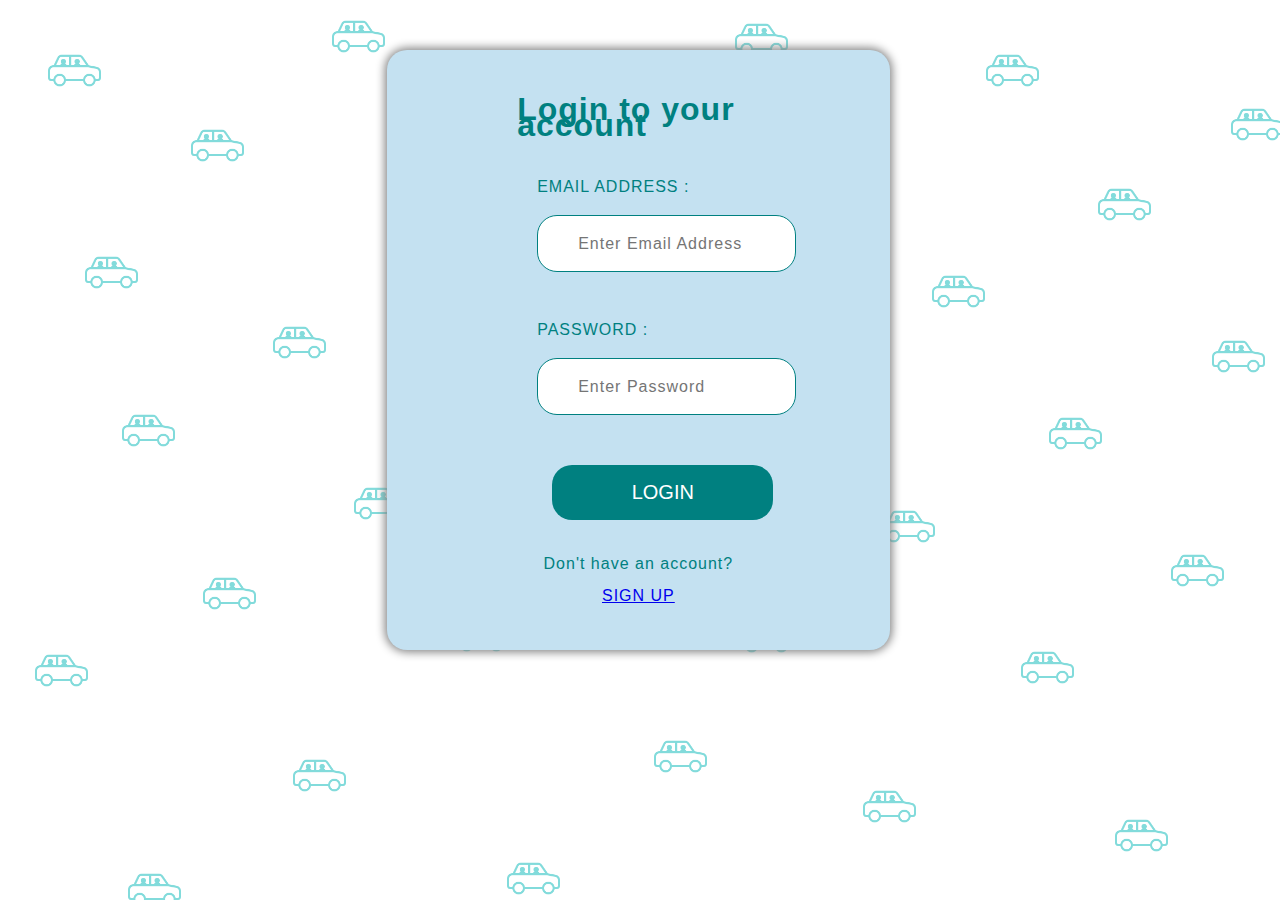
<file: login.html>
<!-- IT22558114
Piyarathna R.S. -->

<!DOCTYPE html>
<html>
    <head>
        <title>Login</title>
        <link rel="stylesheet" href="css/login.css" type="text/css">
    </head>
    <body>
        <div class="loginForm">
            <form action="#" method="post">
                <div class="formContent">
                    <h1>Login to your account</h1><br>
                </div> 

                <div class="formContent cusEmail">
                    <label class="headerNew">Email Address :</label><br>
                    <input type="email" id="cusEmail" name="cusEmail" placeholder="Enter Email Address" required>
                </div>
    
                <div class="formContent cusPassword">
                    <label class="headerNew">Password :</label><br>
                    <input type="password" id="cusPassword" name="cusPassword" placeholder="Enter Password" required>
                </div>
            
            <div class="formContent">
                <button type="submit" class="subButton">LOGIN</button>
            </div>
            <span class="newAcc"><center>Don't have an account?<br><br>
                <a href="signup.html">SIGN UP</a><br><br></center>
            </span>
        </form>
    </div>
    <script src = "js/loginScript.js"></script>
    </body>
</html>
</file>
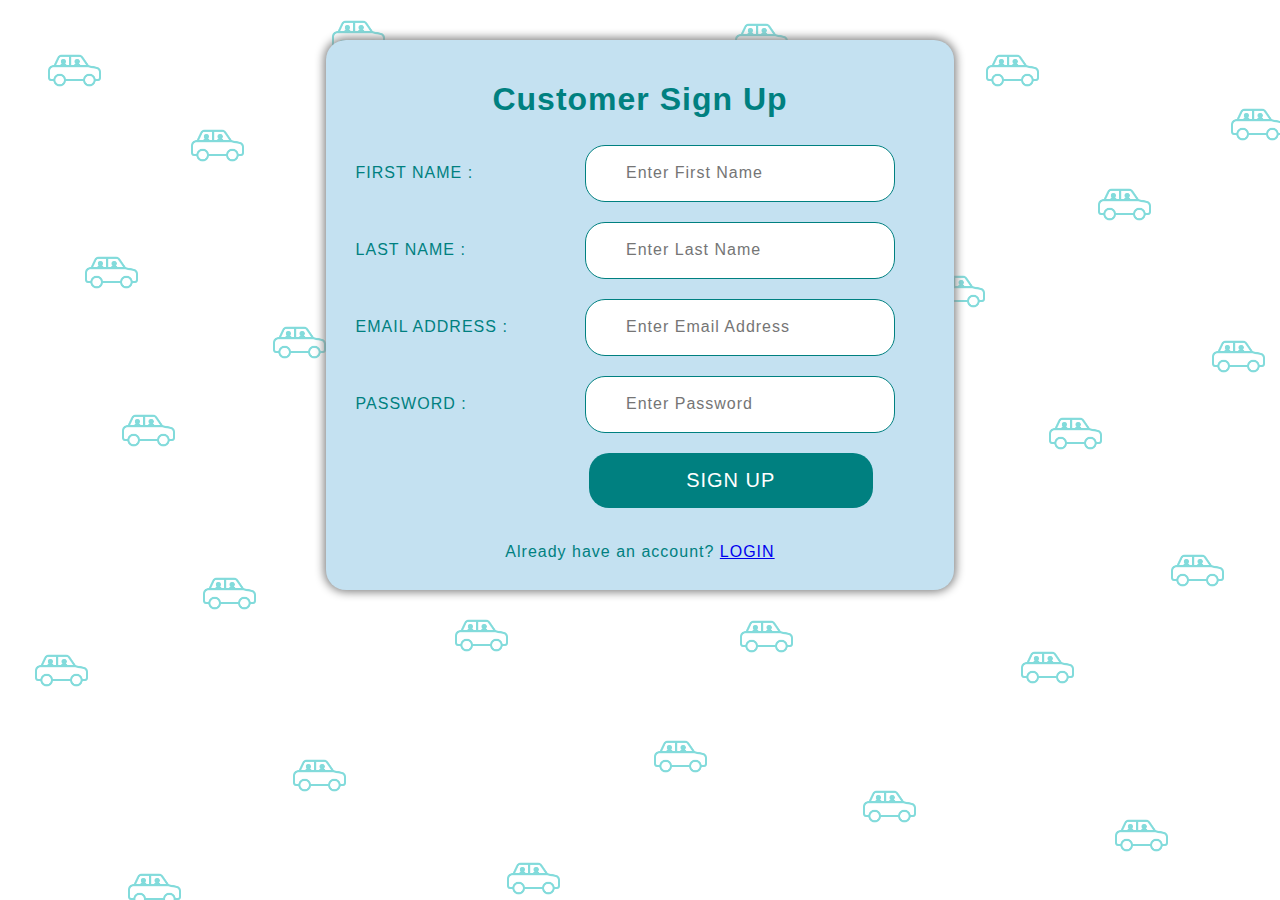
<file: signup.html>
<!-- IT22558114
Piyarathna R.S. -->

<!DOCTYPE html>
<html>
    <head>
        <title>Sign Up</title>
        <link rel="stylesheet" href="css/signup.css" type="text/css">
    </head>
    <body>
            <div class="signupForm">
                <form action="#" method="post">
                    <div class="formControl">
                        <h1>Customer Sign Up</h1><br>
                    </div>
                    
                    <div class="formControl cusFirstName">
                        <label for="cusFirstName" class="header">First Name :</label>
                        <input type="text" id="cusFirstName" name="cusFirstName" placeholder="Enter First Name" required>
                    </div>
                    
                    <div class="formControl cusLastName">
                        <label for="cusLastName" class="header">Last Name :</label>
                        <input type="text" id="cusLastName" name="cusLastName" placeholder="Enter Last Name" required>
                    </div>
        
                    <div class="formControl cusEmail">
                        <label for="cusEmail" class="header">Email Address :</label>
                        <input type="email" id="cusEmail" name="cusEmail" placeholder="Enter Email Address" required>
                    </div>
        
                    <div class="formControl cusPassword">
                        <label for="cusPassword" class="header">Password :</label>
                        <input type="password" id="cusPassword" name="cusPassword" placeholder="Enter Password" required>
                    </div>
                    
                    <input type="submit" class="register" value="sign up"><br><br>

                    <span class="acc"><center>Already have an account? <a href="login.html">LOGIN</a></center></span>
                </form>
            </div>
    </body>

</html>
</file>
<file: css/login.css>
/*IT22558114
Piyarathna R.S.*/

body {
  background-image: url(../images/backgroundnew.jpg);
  font-family: 'Nunito', sans-serif;
}

.loginForm {
  width: 35%;
  margin: 50px 30% ;
  margin-top: 50px;
  padding: 0;
  display: table;
  position: relative;
  float:center;
	background-color: #c4e1f1;
	padding: 30px ;
	border-radius: 20px;
	box-shadow: 0px 0px 10px 2px grey;
	line-height: 100%;
	z-index: 8;
  }

.loginForm .formContent {
    margin-bottom:0px;
}

h1{
  color: #008080;
  margin-bottom: 30px;
  margin-left: 100px;
  letter-spacing: 1px;
}

label.headerNew {
  font-size: 16px;
  font-weight: 500;
  width: 215px;
  color: #008080;
  text-align:justify;
  letter-spacing: 1px;
  text-transform: uppercase;
  display: inline-block;
  margin-left: 120px;
  margin-bottom: 20px;
}

span.newAcc {
  font-size: 16px;
  font-weight: 500;
  color: #008080;
  letter-spacing: 1px;
  margin-left: 120px;
}

form input {
    padding:0 40px;
    width:40%;
    height:55px;
    border: 1px solid #008080;
    color: grey;
    text-align:justify;
    outline: none;
    letter-spacing: 1px;
    font-size: 16px;
    font-weight:normal;
    border-radius:20px;
    margin-bottom: 50px;
    margin-left: 120px;
}

form input:focus {
  border:1px solid #78bebe;
}

.subButton {
  background-color: #008080;
  width: 50%;
  height: 55px;
  border: none;
  margin-bottom: 20px;
  cursor: pointer;
  color: #fff;
  outline: none;
  font-size: 20px;
  font-weight: normal;
  text-transform: uppercase;
  transition: all 0.5s ease-in-out;
  border-radius: 20px;
  margin-left: 135px;
}

.subButton:hover {

  background-color: #0b3131;
  color:#fff;
}
</file>
<file: css/signup.css>
/*IT22558114
Piyarathna R.S.*/

body {
    background-image: url(../images/backgroundnew.jpg);
    font-family: 'Nunito', sans-serif;
}

.signupForm{
    width: 45%;
    margin: 50px 30% ;
    margin-top: 40px;
    margin-bottom: 10px;
    padding: 0;
    display: table;
    position: relative;
    float:center;
	background-color: #c4e1f1;
	padding: 30px ;
	border-radius: 20px;
	box-shadow: 0px 0px 10px 2px grey;
	line-height: 100%;
	z-index: 8;
    margin-left: auto;
    margin-right: auto;
}

.signupForm .formControl {
    margin-bottom:0px;
}

h1{
    text-align: center;
    color: #008080;
    letter-spacing: 1px;
}

label.header {
    font-size: 16px;
    font-weight: 500;
    width: 215px;
    color: #008080;
    margin-right:10px;
    text-align:justify;
    letter-spacing: 1px;
    text-transform: uppercase;
    display: inline-block;
}

span.acc {
    font-size: 16px;
    font-weight: 500;
    color: #008080;
    letter-spacing: 1px;
}

form input {
    padding:0 40px;
    width:40%;
    height:55px;
    border: 1px solid #008080;
    color: grey;
    text-align:justify;
    outline: none;
    letter-spacing: 1px;
    font-size: 16px;
    font-weight:normal;
    font-family: 'Muli', sans-serif;
    border-radius:20px;
    margin-bottom: 20px;
}

form input:focus {
    border:1px solid #78bebe;
}

form input.error {
  border-color: #f91919;
  background: #f9f0f1;
}

form small {
  font-size: 14px;
  margin-top: 5px;
  display: block;
  color: #f91919;
}

.register {
    background-color: #008080;
    width: 50%;
    height: 55px;
    border: none;
    margin-left: 233px;
    margin-bottom: 20px;
    text-align: center;
    cursor: pointer;
    color: #fff;
    outline: none;
    font-size: 20px;
    font-weight: normal;
    text-transform: uppercase;
    transition: all 0.5s ease-in-out;
    border-radius: 20px;
}   

.register:hover {
    background-color: #0b3131;
    color:#fff;
}
</file>
